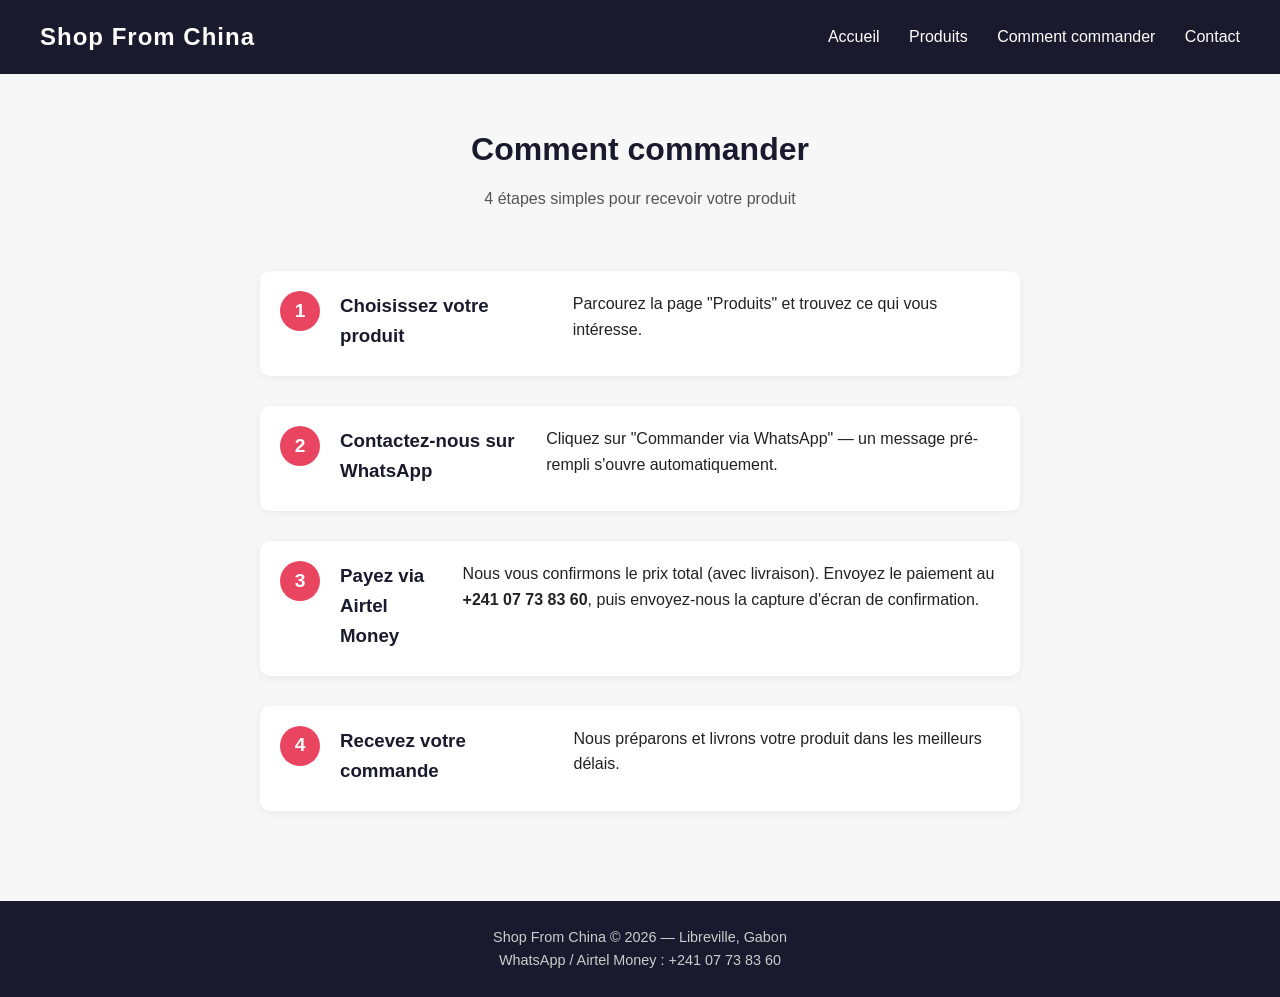
<file: commande.html>
<!DOCTYPE html>
<html lang="fr">
<head>
<meta charset="UTF-8">
<meta name="viewport" content="width=device-width, initial-scale=1.0">
<title>Comment commander - Shop From China</title>
<link rel="stylesheet" href="style.css">
</head>
<body>

<header class="navbar">
  <div class="logo">Shop From China</div>
  <nav>
    <a href="index.html">Accueil</a>
    <a href="produits.html">Produits</a>
    <a href="commande.html">Comment commander</a>
    <a href="contact.html">Contact</a>
  </nav>
</header>

<section class="page-header">
  <h1>Comment commander</h1>
  <p>4 étapes simples pour recevoir votre produit</p>
</section>

<section class="steps">
  <div class="step">
    <span class="step-number">1</span>
    <h3>Choisissez votre produit</h3>
    <p>Parcourez la page "Produits" et trouvez ce qui vous intéresse.</p>
  </div>
  <div class="step">
    <span class="step-number">2</span>
    <h3>Contactez-nous sur WhatsApp</h3>
    <p>Cliquez sur "Commander via WhatsApp" — un message pré-rempli s'ouvre automatiquement.</p>
  </div>
  <div class="step">
    <span class="step-number">3</span>
    <h3>Payez via Airtel Money</h3>
    <p>Nous vous confirmons le prix total (avec livraison). Envoyez le paiement au <strong>+241 07 73 83 60</strong>, puis envoyez-nous la capture d'écran de confirmation.</p>
  </div>
  <div class="step">
    <span class="step-number">4</span>
    <h3>Recevez votre commande</h3>
    <p>Nous préparons et livrons votre produit dans les meilleurs délais.</p>
  </div>
</section>

<footer>
  <p>Shop From China &copy; 2026 — Libreville, Gabon</p>
  <p>WhatsApp / Airtel Money : +241 07 73 83 60</p>
</footer>

</body>
</html>
</file>
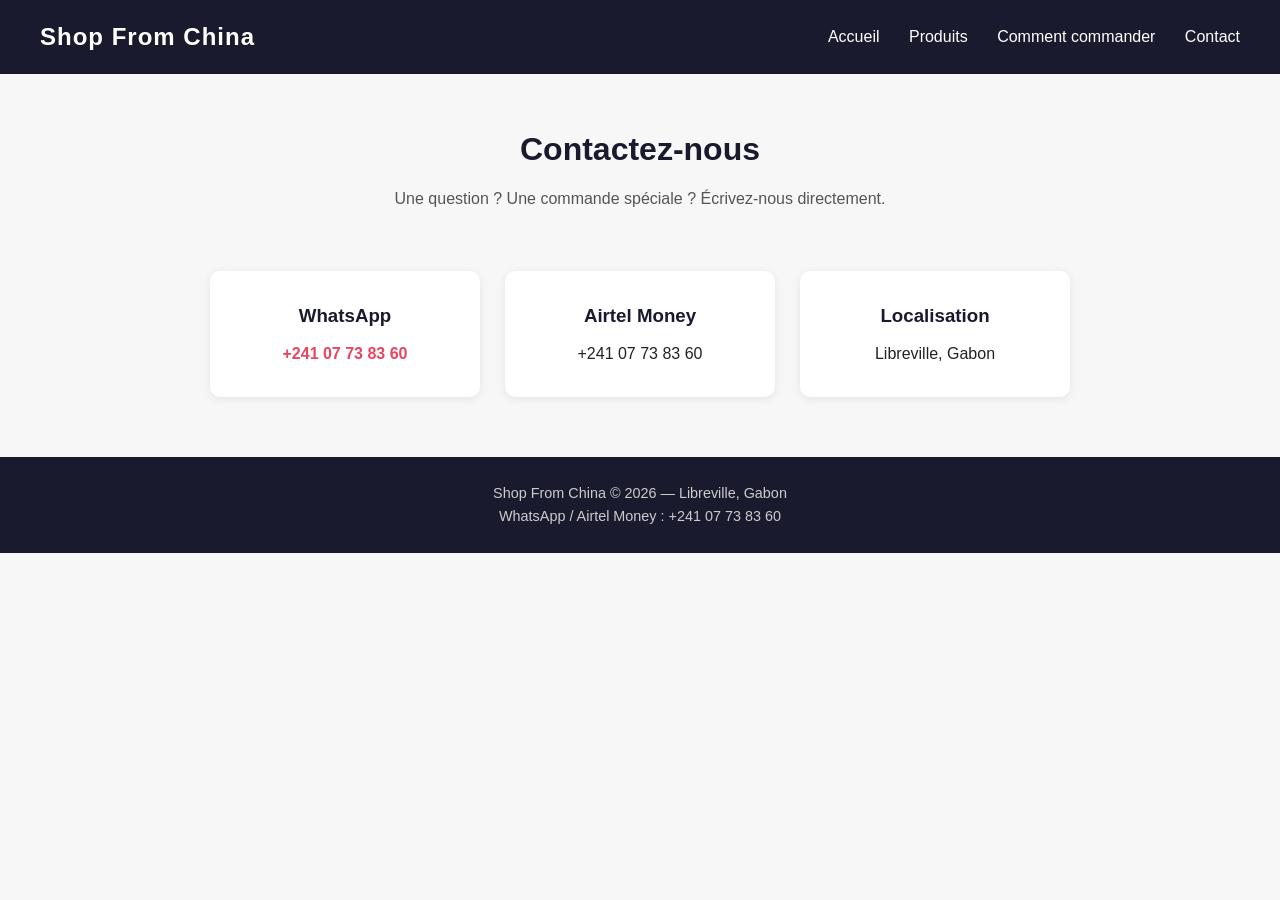
<file: contact.html>
<!DOCTYPE html>
<html lang="fr">
<head>
<meta charset="UTF-8">
<meta name="viewport" content="width=device-width, initial-scale=1.0">
<title>Contact - Shop From China</title>
<link rel="stylesheet" href="style.css">
</head>
<body>

<header class="navbar">
  <div class="logo">Shop From China</div>
  <nav>
    <a href="index.html">Accueil</a>
    <a href="produits.html">Produits</a>
    <a href="commande.html">Comment commander</a>
    <a href="contact.html">Contact</a>
  </nav>
</header>

<section class="page-header">
  <h1>Contactez-nous</h1>
  <p>Une question ? Une commande spéciale ? Écrivez-nous directement.</p>
</section>

<section class="contact-info">
  <div class="contact-card">
    <h3>WhatsApp</h3>
    <p><a href="https://wa.me/24107738360" target="_blank">+241 07 73 83 60</a></p>
  </div>
  <div class="contact-card">
    <h3>Airtel Money</h3>
    <p>+241 07 73 83 60</p>
  </div>
  <div class="contact-card">
    <h3>Localisation</h3>
    <p>Libreville, Gabon</p>
  </div>
</section>

<footer>
  <p>Shop From China &copy; 2026 — Libreville, Gabon</p>
  <p>WhatsApp / Airtel Money : +241 07 73 83 60</p>
</footer>

</body>
</html>
</file>
<file: style.css>
/* ===== RESET & BASE ===== */
* {
  margin: 0;
  padding: 0;
  box-sizing: border-box;
}

body {
  font-family: 'Segoe UI', Arial, sans-serif;
  background-color: #f7f7f7;
  color: #222;
  line-height: 1.6;
}

a {
  text-decoration: none;
  color: inherit;
}

/* ===== NAVBAR ===== */
.navbar {
  display: flex;
  justify-content: space-between;
  align-items: center;
  padding: 18px 40px;
  background-color: #1a1a2e;
  color: #fff;
  flex-wrap: wrap;
}

.navbar .logo {
  font-size: 1.5rem;
  font-weight: bold;
  letter-spacing: 1px;
}

.navbar nav a {
  margin-left: 25px;
  color: #fff;
  font-weight: 500;
  transition: color 0.2s;
}

.navbar nav a:hover {
  color: #e94560;
}

/* ===== HERO ===== */
.hero {
  background: linear-gradient(135deg, #1a1a2e, #16213e);
  color: #fff;
  text-align: center;
  padding: 80px 20px;
}

.hero h1 {
  font-size: 2.2rem;
  margin-bottom: 15px;
}

.hero p {
  font-size: 1.1rem;
  margin-bottom: 25px;
  color: #ccc;
}

.btn {
  display: inline-block;
  background-color: #e94560;
  color: #fff;
  padding: 12px 28px;
  border-radius: 6px;
  font-weight: 600;
  transition: background 0.2s;
}

.btn:hover {
  background-color: #c73650;
}

/* ===== PAGE HEADER (autres pages) ===== */
.page-header {
  text-align: center;
  padding: 50px 20px 30px;
}

.page-header h1 {
  font-size: 2rem;
  margin-bottom: 10px;
  color: #1a1a2e;
}

.page-header p {
  color: #555;
}

/* ===== CATEGORIES (accueil) ===== */
.categories {
  padding: 50px 20px;
  text-align: center;
}

.categories h2 {
  margin-bottom: 30px;
  font-size: 1.8rem;
  color: #1a1a2e;
}

.category-grid {
  display: grid;
  grid-template-columns: repeat(auto-fit, minmax(200px, 1fr));
  gap: 25px;
  max-width: 1000px;
  margin: 0 auto;
}

.category-card {
  background: #fff;
  border-radius: 10px;
  overflow: hidden;
  box-shadow: 0 2px 10px rgba(0,0,0,0.08);
  transition: transform 0.2s;
}

.category-card:hover {
  transform: translateY(-5px);
}

.category-card img {
  width: 100%;
  height: 140px;
  object-fit: cover;
  background-color: #ddd;
}

.category-card h3 {
  padding: 15px;
  color: #1a1a2e;
}

/* ===== CTA ===== */
.cta {
  background-color: #1a1a2e;
  color: #fff;
  text-align: center;
  padding: 60px 20px;
}

.cta h2 {
  margin-bottom: 15px;
}

.cta p {
  color: #ccc;
  margin-bottom: 20px;
}

/* ===== PRODUITS ===== */
.category-section {
  padding: 40px 20px;
  max-width: 1100px;
  margin: 0 auto;
}

.category-section h2 {
  font-size: 1.6rem;
  color: #1a1a2e;
  margin-bottom: 20px;
  border-bottom: 3px solid #e94560;
  display: inline-block;
  padding-bottom: 5px;
}

.product-grid {
  display: grid;
  grid-template-columns: repeat(auto-fit, minmax(220px, 1fr));
  gap: 25px;
  margin-top: 20px;
}

.product-card {
  background: #fff;
  border-radius: 10px;
  overflow: hidden;
  box-shadow: 0 2px 10px rgba(0,0,0,0.08);
  display: flex;
  flex-direction: column;
}

.product-card img {
  width: 100%;
  height: 180px;
  object-fit: cover;
  background-color: #ddd;
}

.product-card h3 {
  padding: 12px 15px 0;
  color: #1a1a2e;
  font-size: 1.1rem;
}

.product-card .price {
  padding: 5px 15px;
  font-weight: bold;
  color: #e94560;
}

.product-card .description {
  padding: 0 15px;
  color: #555;
  font-size: 0.9rem;
  flex-grow: 1;
}

.btn-order {
  display: block;
  text-align: center;
  background-color: #25D366;
  color: #fff;
  padding: 12px;
  margin: 15px;
  border-radius: 6px;
  font-weight: 600;
  transition: background 0.2s;
}

.btn-order:hover {
  background-color: #1da851;
}

/* ===== ETAPES (commande.html) ===== */
.steps {
  max-width: 800px;
  margin: 0 auto;
  padding: 30px 20px 60px;
}

.step {
  display: flex;
  align-items: flex-start;
  gap: 20px;
  margin-bottom: 30px;
  background: #fff;
  padding: 20px;
  border-radius: 10px;
  box-shadow: 0 2px 10px rgba(0,0,0,0.06);
}

.step-number {
  background-color: #e94560;
  color: #fff;
  font-weight: bold;
  font-size: 1.2rem;
  width: 40px;
  height: 40px;
  border-radius: 50%;
  display: flex;
  align-items: center;
  justify-content: center;
  flex-shrink: 0;
}

.step h3 {
  color: #1a1a2e;
  margin-bottom: 5px;
}

/* ===== CONTACT ===== */
.contact-info {
  display: grid;
  grid-template-columns: repeat(auto-fit, minmax(220px, 1fr));
  gap: 25px;
  max-width: 900px;
  margin: 0 auto;
  padding: 30px 20px 60px;
}

.contact-card {
  background: #fff;
  padding: 30px 20px;
  border-radius: 10px;
  text-align: center;
  box-shadow: 0 2px 10px rgba(0,0,0,0.08);
}

.contact-card h3 {
  color: #1a1a2e;
  margin-bottom: 10px;
}

.contact-card a {
  color: #e94560;
  font-weight: 600;
}

/* ===== FOOTER ===== */
footer {
  background-color: #1a1a2e;
  color: #ccc;
  text-align: center;
  padding: 25px 20px;
  font-size: 0.9rem;
}
</file>
